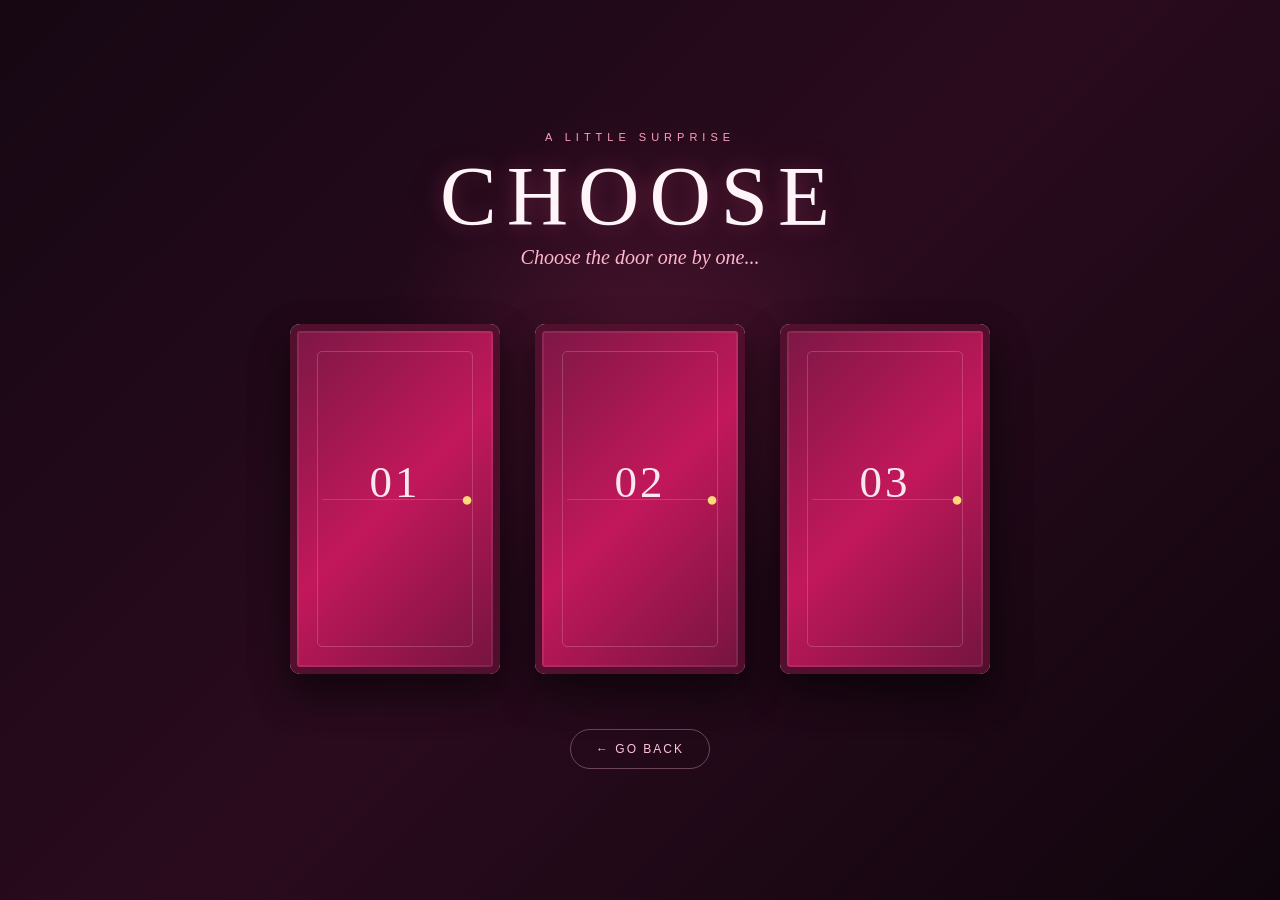
<file: gate.html>
<!DOCTYPE html>
<html lang="en">
<head>
    <meta charset="UTF-8">
    <meta name="viewport" content="width=device-width, initial-scale=1.0">

    <title>Choose Your Door ❤️</title>

    <link rel="stylesheet" href="style.css">
</head>

<body class="doors-page">

    <div class="particles"></div>

    <div class="doors-container">

        <p class="tiny-title">A LITTLE SURPRISE</p>

        <h1>CHOOSE</h1>

        <p class="door-subtitle">
            Choose the door one by one...
        </p>


        <div class="doors">

            <!-- DOOR 1 -->

            <div class="door-box">

                <div class="door" onclick="openDoor(this)">

                    <div class="door-front">

                        <span class="door-number">01</span>

                        <span class="door-handle">●</span>

                    </div>

                    <div class="door-inside">

                        <img src="image1.jpg" alt="Your image">

                        <h2>Door One</h2>

                        <p>
                            Ye le lo kyonki ❤️
                        </p>

                    </div>

                </div>

            </div>


            <!-- DOOR 2 -->

            <div class="door-box">

                <div class="door" onclick="openDoor(this)">

                    <div class="door-front">

                        <span class="door-number">02</span>

                        <span class="door-handle">●</span>

                    </div>

                    <div class="door-inside">

                        <img src="image2.jpg" alt="Your image">

                        <h2>Door Two</h2>

                        <p>
                             Main busy hu aaj🌸
                        </p>

                    </div>

                </div>

            </div>


            <!-- DOOR 3 -->

            <div class="door-box">

                <div class="door" onclick="openDoor(this)">

                    <div class="door-front">

                        <span class="door-number">03</span>

                        <span class="door-handle">●</span>

                    </div>

                    <div class="door-inside">

                        <img src="image3.jpg" alt="Your image">

                        <h2>Door Three</h2>

                        <p>
                            KAL TEST HAI MERA  💗
                        </p>

                    </div>

                </div>

            </div>

        </div>


        <a href="index.html" class="back">
            ← GO BACK
        </a>

    </div>


    <script src="script.js"></script>

</body>
</html>
</file>
<file: style.css>
* {
    margin: 0;
    padding: 0;
    box-sizing: border-box;
}

html,
body {
    width: 100%;
    min-height: 100%;
}

body {
    overflow: hidden;
    font-family: Georgia, "Times New Roman", serif;
    color: white;
}

/* ==============================
   BEAUTIFUL BACKGROUND
============================== */

.background {
    position: fixed;
    inset: 0;

    background:
        radial-gradient(
            circle at 50% 45%,
            rgba(255, 105, 160, 0.20),
            transparent 28%
        ),
        radial-gradient(
            circle at 15% 20%,
            rgba(255, 50, 120, 0.12),
            transparent 30%
        ),
        radial-gradient(
            circle at 85% 80%,
            rgba(180, 40, 120, 0.15),
            transparent 30%
        ),
        linear-gradient(
            135deg,
            #160713 0%,
            #280b1c 45%,
            #10050d 100%
        );

    z-index: -3;
}

/* subtle moving background */

.background::before {
    content: "";
    position: absolute;
    inset: -20%;

    background:
        radial-gradient(
            circle,
            rgba(255, 120, 180, 0.08) 1px,
            transparent 1px
        );

    background-size: 35px 35px;

    animation: moveStars 25s linear infinite;
}

@keyframes moveStars {
    from {
        transform: translate(0, 0);
    }

    to {
        transform: translate(35px, 35px);
    }
}

/* ==============================
   HERO CENTER
============================== */

.hero {
    min-height: 100vh;
    width: 100%;

    display: flex;
    justify-content: center;
    align-items: center;

    text-align: center;

    position: relative;
}

/* glowing center */

.glow-circle {
    position: absolute;

    width: 450px;
    height: 450px;

    border-radius: 50%;

    background: rgba(255, 65, 140, 0.08);

    filter: blur(60px);

    animation: pulse 4s ease-in-out infinite;
}

@keyframes pulse {
    0%,
    100% {
        transform: scale(0.9);
        opacity: 0.6;
    }

    50% {
        transform: scale(1.15);
        opacity: 1;
    }
}

/* ==============================
   TEXT
============================== */

.content {
    position: relative;
    z-index: 5;

    display: flex;
    flex-direction: column;
    align-items: center;

    animation: appear 1.5s ease;
}

.small-text {
    font-family: Arial, sans-serif;

    font-size: 11px;
    letter-spacing: 5px;

    color: #ffabc9;

    margin-bottom: 20px;

    opacity: 0.85;
}

h1 {
    font-size: clamp(55px, 9vw, 105px);

    line-height: 0.9;

    letter-spacing: 8px;

    font-weight: 500;

    color: #fff4f8;

    text-shadow:
        0 0 20px rgba(255, 100, 160, 0.25),
        0 0 60px rgba(255, 50, 130, 0.12);
}

h1 span {
    display: block;

    margin-top: 12px;

    background:
        linear-gradient(
            90deg,
            #ff8fb8,
            #ffd0df,
            #ff79aa
        );

    -webkit-background-clip: text;
    background-clip: text;

    color: transparent;

    text-shadow: none;
}

.subtitle {
    margin-top: 25px;

    font-size: 24px;

    color: #ffc5d9;

    font-style: italic;

    letter-spacing: 2px;
}

/* ==============================
   HEART LINE
============================== */

.heart-line {
    display: flex;
    align-items: center;

    gap: 12px;

    margin: 25px 0 35px;

    color: #ff80ad;
}

.heart-line i {
    display: block;

    width: 45px;
    height: 1px;

    background: linear-gradient(
        90deg,
        transparent,
        #ff80ad,
        transparent
    );
}

.heart-line span {
    font-size: 18px;

    animation: heartBeat 1.8s infinite;
}

@keyframes heartBeat {
    0%,
    100% {
        transform: scale(1);
    }

    50% {
        transform: scale(1.3);
    }
}

/* ==============================
   OPEN BUTTON
============================== */

.open-button {
    position: relative;

    display: flex;
    align-items: center;
    justify-content: center;

    gap: 15px;

    width: 180px;
    height: 58px;

    border-radius: 50px;

    text-decoration: none;

    color: white;

    font-family: Arial, sans-serif;

    letter-spacing: 4px;
    font-size: 13px;

    border: 1px solid rgba(255, 180, 210, 0.45);

    background: rgba(255, 255, 255, 0.07);

    backdrop-filter: blur(12px);

    box-shadow:
        0 10px 40px rgba(0, 0, 0, 0.25),
        inset 0 0 20px rgba(255, 150, 190, 0.05);

    transition:
        transform 0.35s ease,
        background 0.35s ease,
        box-shadow 0.35s ease;
}

.open-button b {
    font-size: 20px;
    font-weight: normal;
    color: #ff9fbd;
}

.open-button:hover {
    transform: translateY(-5px);

    background: rgba(255, 80, 140, 0.18);

    box-shadow:
        0 15px 45px rgba(255, 50, 130, 0.22),
        0 0 30px rgba(255, 90, 150, 0.12);
}

/* ==============================
   PARTICLES
============================== */

.particles {
    position: fixed;
    inset: 0;

    overflow: hidden;

    pointer-events: none;

    z-index: 2;
}

.particle {
    position: absolute;

    top: -40px;

    user-select: none;

    animation:
        fall linear forwards,
        sway ease-in-out infinite;

    opacity: 0;

    filter:
        drop-shadow(
            0 0 5px rgba(255, 120, 170, 0.5)
        );
}

@keyframes fall {

    0% {
        transform:
            translateY(-50px)
            rotate(0deg);

        opacity: 0;
    }

    10% {
        opacity: 0.85;
    }

    90% {
        opacity: 0.65;
    }

    100% {
        transform:
            translateY(110vh)
            rotate(360deg);

        opacity: 0;
    }
}

@keyframes sway {

    0%,
    100% {
        margin-left: -15px;
    }

    50% {
        margin-left: 15px;
    }
}

/* ==============================
   ENTRANCE
============================== */

@keyframes appear {

    from {
        opacity: 0;
        transform: translateY(25px);
    }

    to {
        opacity: 1;
        transform: translateY(0);
    }
}

/* ==============================
   MOBILE
============================== */

@media (max-width: 600px) {

    h1 {
        font-size: 52px;
        letter-spacing: 4px;
    }

    .subtitle {
        font-size: 20px;
    }

    .small-text {
        font-size: 9px;
        letter-spacing: 3px;
    }

    .glow-circle {
        width: 280px;
        height: 280px;
    }
}
/* ================================
   DOORS PAGE
================================ */

.doors-page {

    min-height: 100vh;

    overflow-x: hidden;

    background:
        radial-gradient(
            circle at 50% 40%,
            rgba(255, 70, 140, 0.15),
            transparent 30%
        ),
        linear-gradient(
            135deg,
            #160713,
            #2a0b1e,
            #10050d
        );

    display: flex;

    justify-content: center;

    align-items: center;

    text-align: center;

    padding: 60px 20px;
}


.doors-container {

    width: 100%;

    position: relative;

    z-index: 5;
}


.tiny-title {

    font-family: Arial, sans-serif;

    font-size: 11px;

    letter-spacing: 5px;

    color: #ff9fbd;

    margin-bottom: 15px;
}


.doors-container h1 {

    font-size: clamp(55px, 8vw, 85px);

    letter-spacing: 10px;

    color: #fff4f8;

    margin: 0;
}


.door-subtitle {

    color: #ffb7cd;

    font-size: 20px;

    font-style: italic;

    margin-top: 12px;

    margin-bottom: 55px;
}


/* DOORS */

.doors {

    display: flex;

    justify-content: center;

    align-items: center;

    gap: 35px;

    flex-wrap: wrap;
}


.door-box {

    width: 210px;

    height: 350px;

    perspective: 1200px;
}


.door {

    width: 100%;

    height: 100%;

    position: relative;

    cursor: pointer;

    transform-style: preserve-3d;
}


/* inside */

.door-inside {

    position: absolute;

    inset: 0;

    background:
        linear-gradient(
            145deg,
            #fff7fa,
            #ffdce9
        );

    border-radius: 10px;

    display: flex;

    flex-direction: column;

    align-items: center;

    justify-content: center;

    padding: 20px;

    color: #6b183b;

    box-shadow:
        0 15px 40px rgba(0,0,0,0.3);
}


.door-inside img {

    width: 130px;

    height: 150px;

    object-fit: cover;

    border-radius: 10px;

    margin-bottom: 15px;

    border: 3px solid #fff;
}


.door-inside h2 {

    font-size: 22px;

    margin-bottom: 8px;
}


.door-inside p {

    font-size: 15px;

    color: #8e3158;
}


/* front */

.door-front {

    position: absolute;

    inset: 0;

    z-index: 3;

    transform-origin: left center;

    transition:
        transform 1s cubic-bezier(.7,0,.2,1);

    background:
        linear-gradient(
            135deg,
            #7d1745,
            #c2185b,
            #75143f
        );

    border: 7px solid #52102e;

    border-radius: 10px;

    box-shadow:
        inset 0 0 0 2px rgba(255,255,255,0.08),
        0 20px 40px rgba(0,0,0,0.4);
}


/* decorative door panels */

.door-front::before {

    content: "";

    position: absolute;

    inset: 20px;

    border: 1px solid rgba(255,255,255,0.18);

    border-radius: 5px;
}


.door-front::after {

    content: "";

    position: absolute;

    left: 25px;
    right: 25px;

    top: 50%;

    height: 1px;

    background:
        rgba(255,255,255,0.15);
}


.door-number {

    position: absolute;

    top: 45%;

    left: 50%;

    transform: translate(-50%, -50%);

    font-size: 45px;

    color: rgba(255,255,255,0.9);

    letter-spacing: 3px;
}


.door-handle {

    position: absolute;

    right: 20px;

    top: 50%;

    transform: translateY(-50%);

    color: #ffd777;

    font-size: 20px;
}


/* OPEN ANIMATION */

.door.open .door-front {

    transform:
        perspective(1000px)
        rotateY(-110deg);
}


/* BACK BUTTON */

.back {

    display: inline-block;

    margin-top: 55px;

    padding: 12px 25px;

    border-radius: 30px;

    border: 1px solid rgba(255,180,210,0.35);

    color: #ffc5d9;

    text-decoration: none;

    font-family: Arial, sans-serif;

    font-size: 12px;

    letter-spacing: 2px;

    transition: 0.3s;
}


.back:hover {

    background:
        rgba(255,90,150,0.12);

    transform: translateY(-3px);
}


/* MOBILE */

@media (max-width: 700px) {

    .doors {

        gap: 25px;
    }

    .door-box {

        width: 180px;

        height: 300px;
    }

    .doors-container h1 {

        font-size: 50px;

        letter-spacing: 6px;
    }

}
</file>
